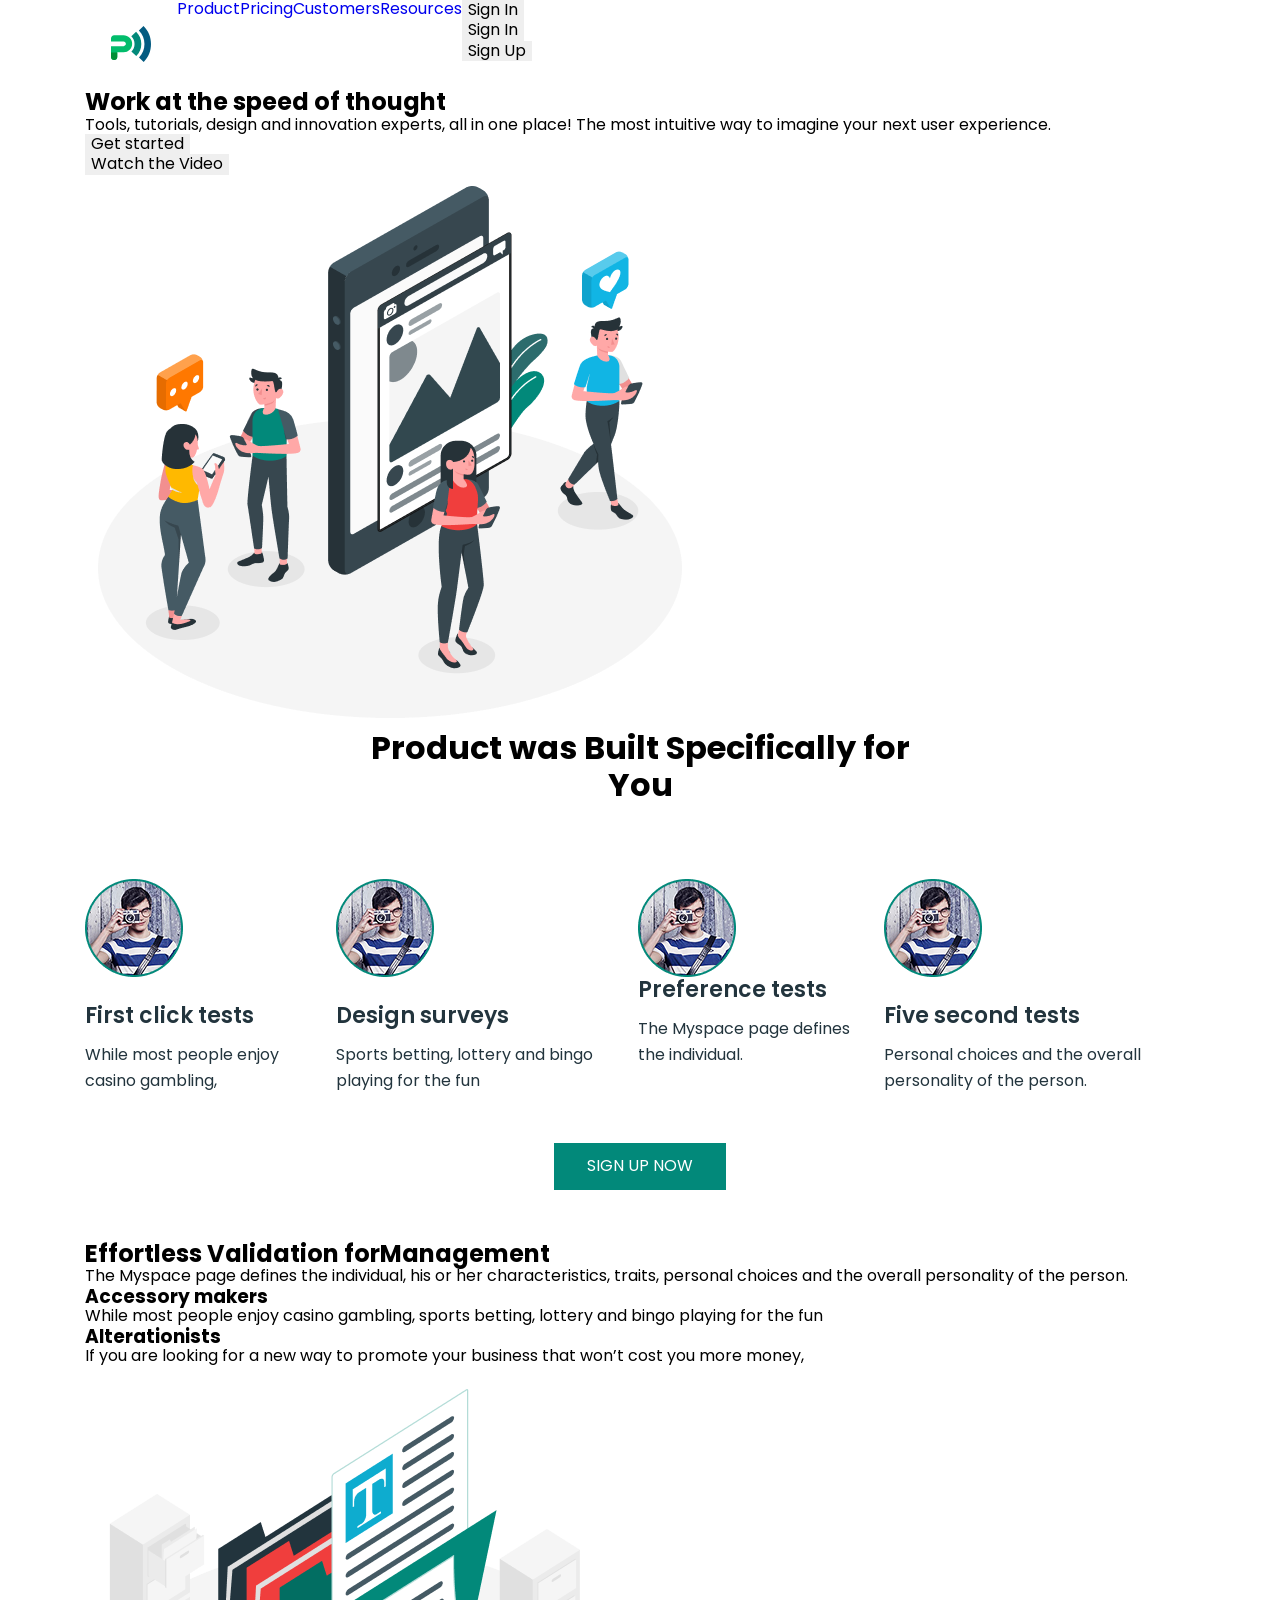
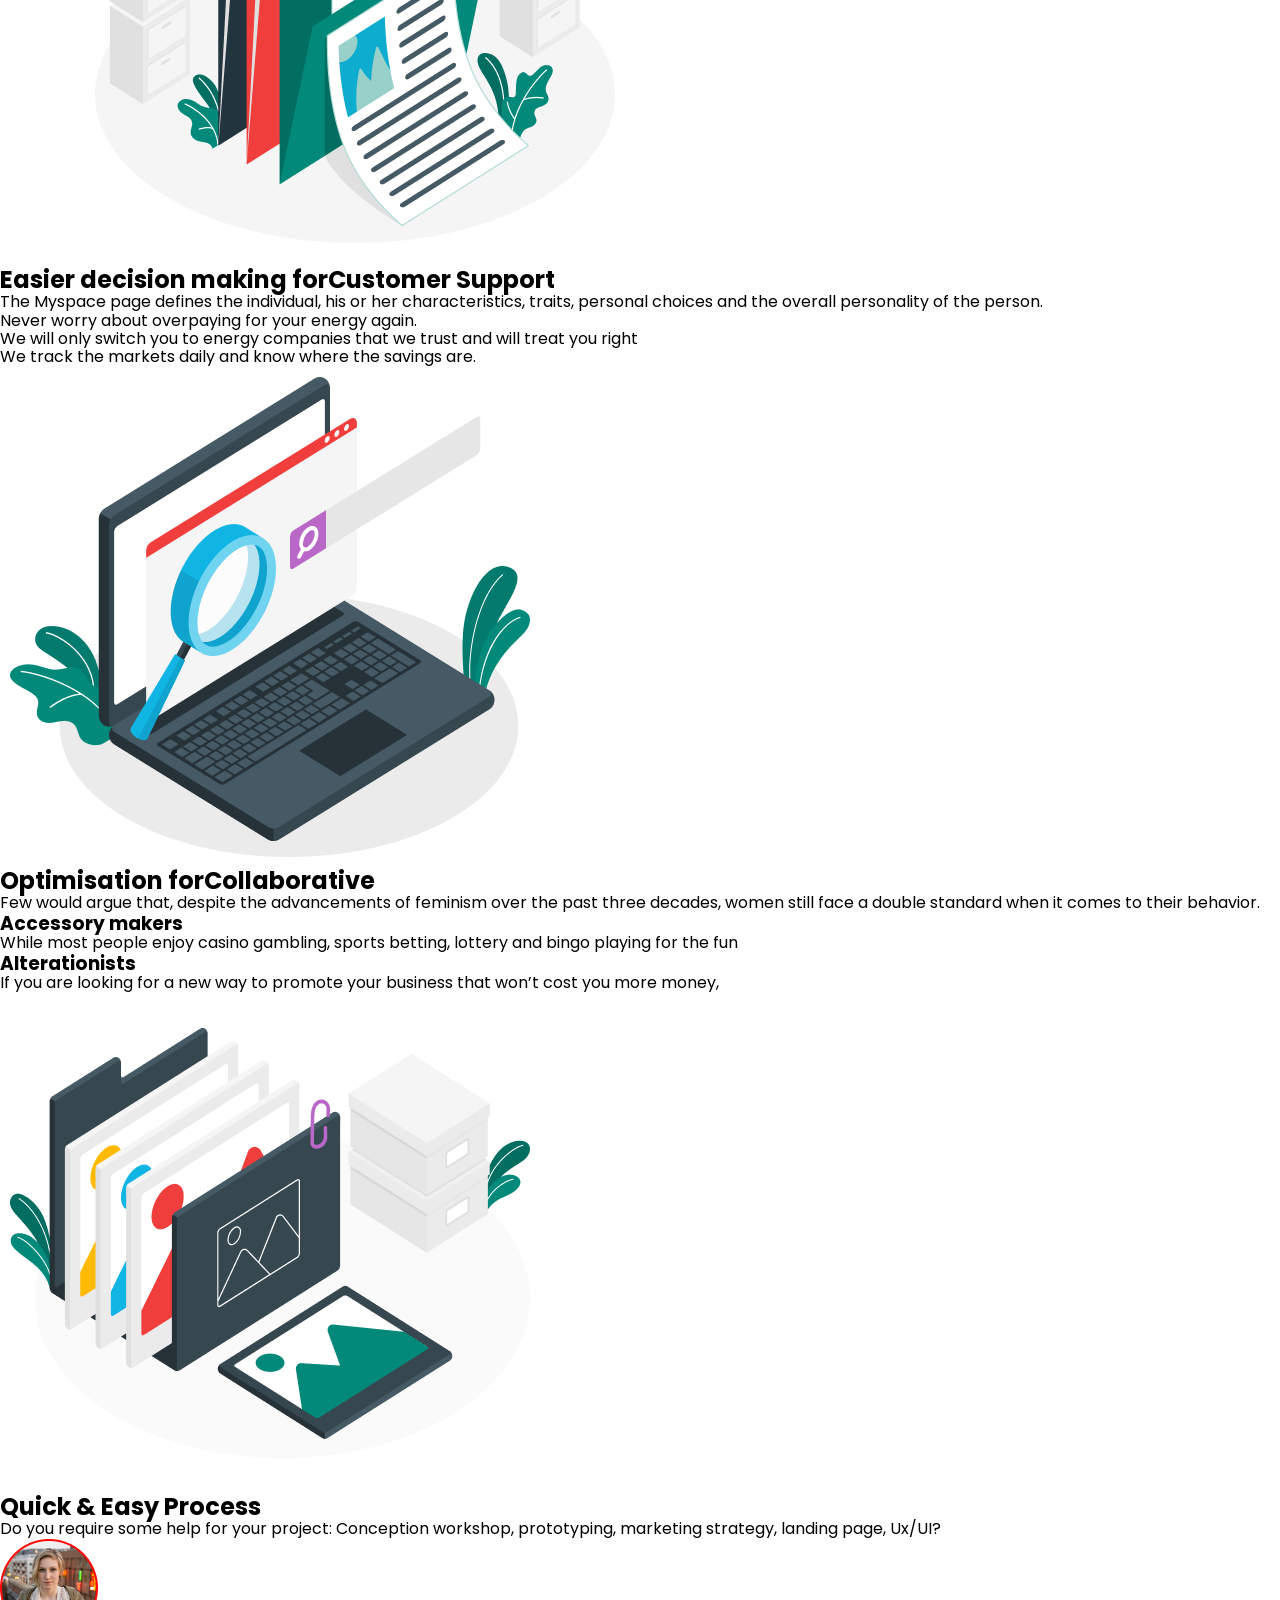
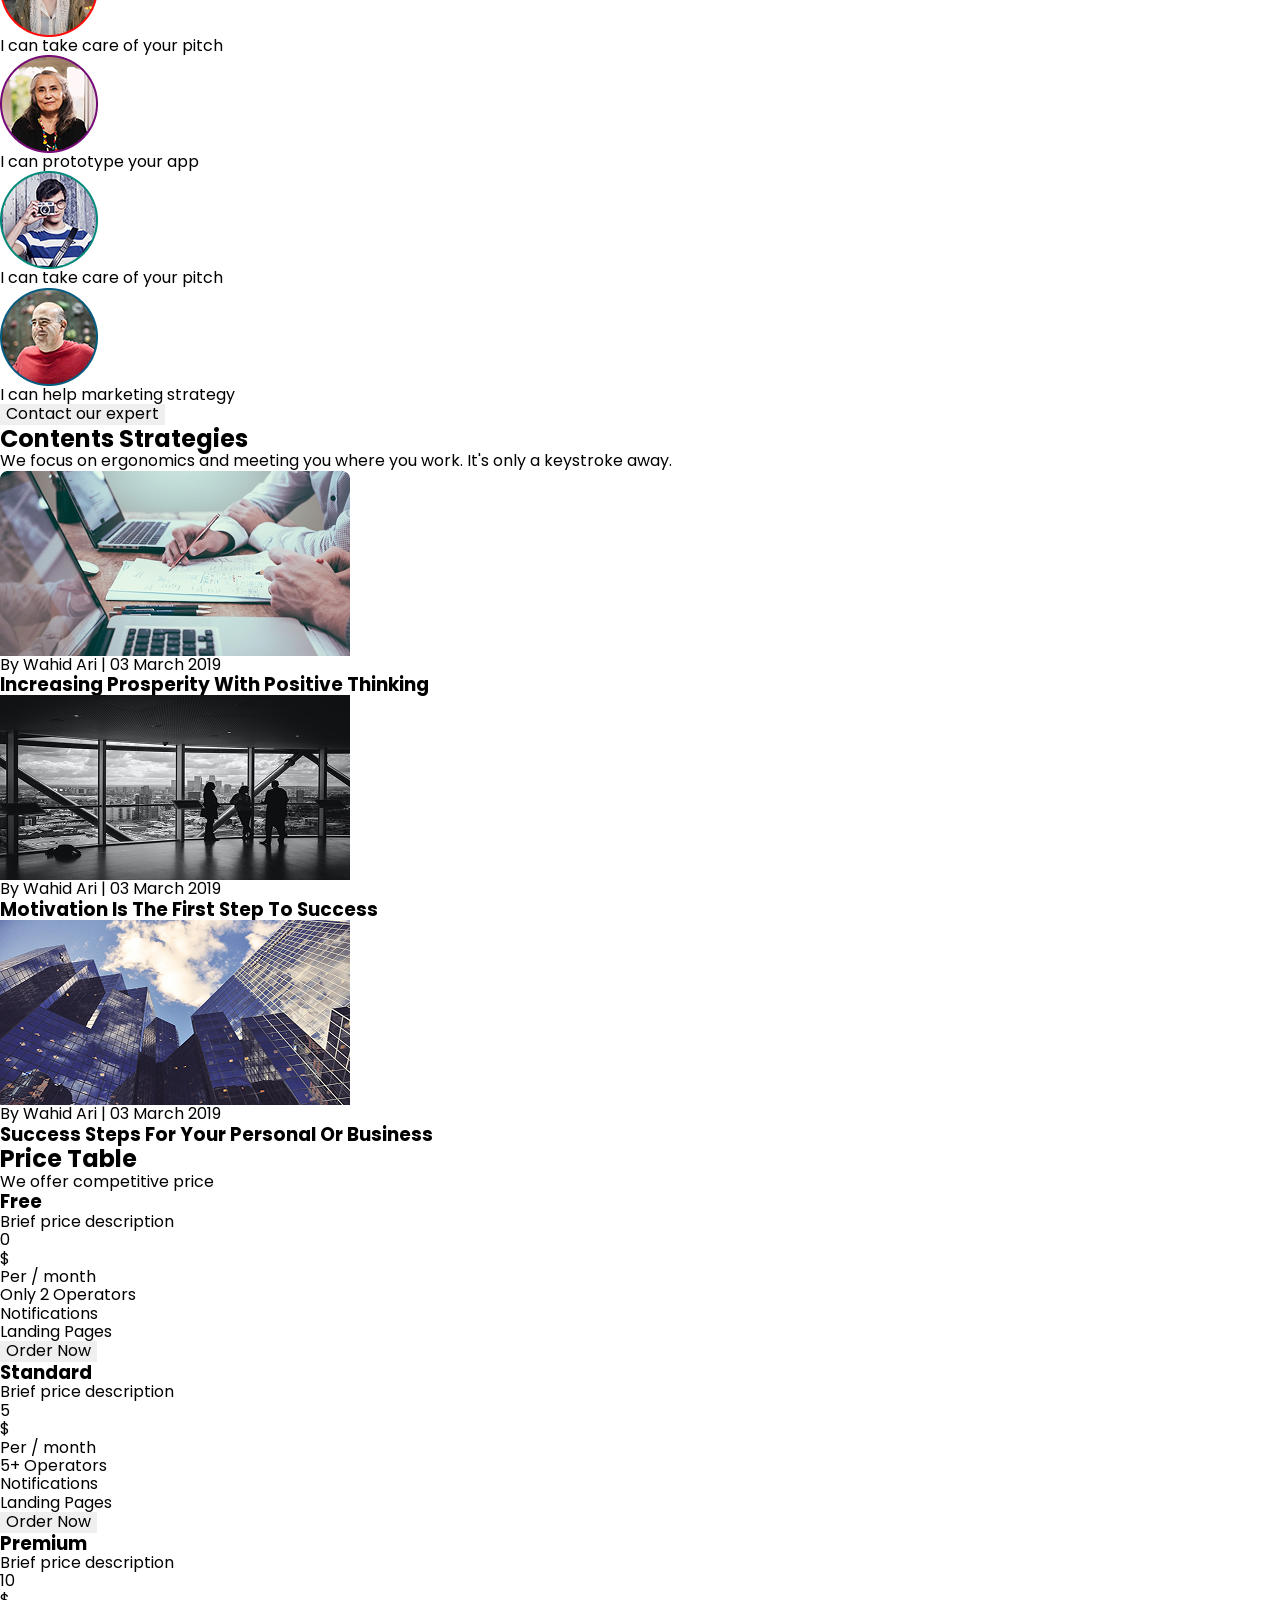
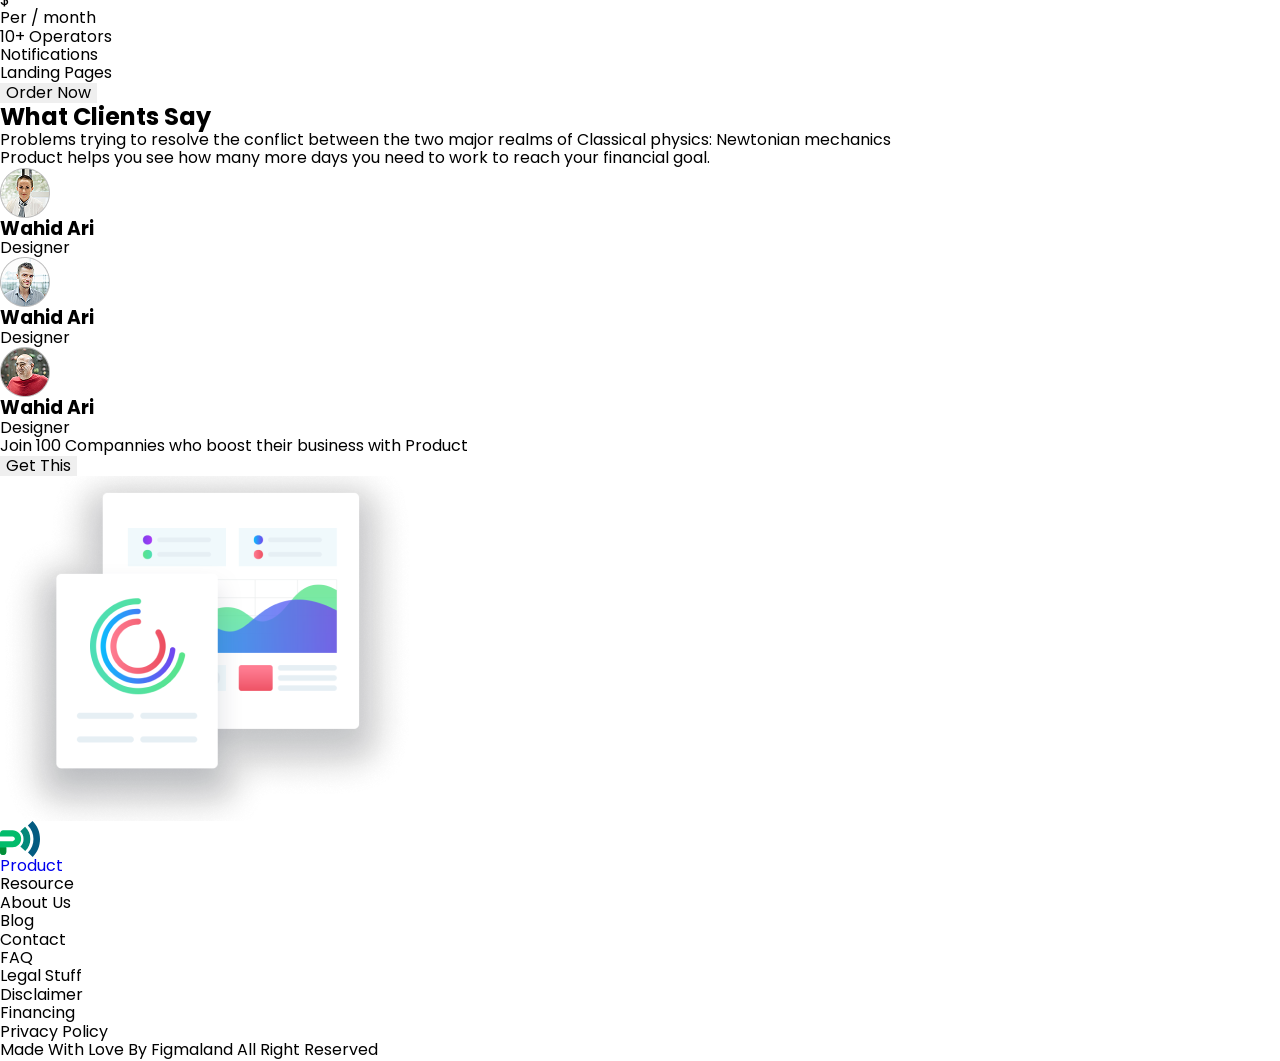
<file: index.html>
<!DOCTYPE html>
<html lang="en">
  <head>
    <meta charset="UTF-8" />
    <meta name="viewport" content="width=device-width, initial-scale=1.0" />
    <title>Business promotion</title>
    <link
      href="https://fonts.googleapis.com/css2?family=Inter:wght@100..900&family=Montserrat:wght@100..900&family=Poppins:wght@0,100;0,200;0,300;0,400;0,500;0,600;0,700;0,800;0,900;1,100;1,200;1,300;1,400;1,500;1,600;1,700;1,800;1,900&family=Roboto&display=swap"
      rel="stylesheet"
    />
    <link
      rel="stylesheet"
      href="https://cdn.jsdelivr.net/npm/modern-normalize@2.0.0/modern-normalize.min.css"
    />
    <link rel="stylesheet" href="./css/style.css" />
  </head>
  <body>
    <!-- #region header -->
    <header class="header">
      <div class="container">
        <nav class="navigation">
          <a href="./index.html"
            ><img src="./images/logo.svg" alt="logo" class="navigation-link"
          /></a>
          <ul class="navigation-list">
            <li class="navigation-list-item current">
              <a href="./index.html" class="navigation-list-link">Product</a>
            </li>
            <li class="navigation-list-item">
              <a href="./pricing.html" class="navigation-list-link">Pricing</a>
            </li>
            <li class="navigation-menu-item">
              <a href="./customers.html" class="navigation-list-link">Customers</a>
            </li>
            <li class="navigation-menu-item">
              <a href="./resourses.html" class="navigation-list-link">Resources</a>
            </li>
          </ul>
          <ul class="button-list">
            <li class="button-list-item"><button type="button" class="button-list-item">Sign In</button></li>
            <li class="button-list-item"><button type="button" class="button-list-item">Sign In</button></li>
            <li class="button-list-item"><button type="button">Sign Up</button></li>
          </ul>
        </nav>
      </div>
    </header>
    <!-- #endregion -->
    
    <!-- #region Main -->
    <main>
     <!-- #region Main -->
      <section class="hero">
        <div class="container">
          <div class="hero-wrapper">
            <h1 class="hero-header">Work at the speed of thought</h1>
            <p class="hero-paragraph">
              Tools, tutorials, design and innovation experts, all in one place! The
              most intuitive way to imagine your next user experience.
            </p>
            <ul class="hero-btn-list">
              <li class="hero-btn-list-item"><button class="hero-btn-link">Get started</button></li>
              <li class="hero-btn-list-item"><button class="hero-btn-link">Watch the Video</button></li>
            </ul>
          </div>
          <img src="./images/hero-img.png" alt="peoples"/>
        </div>
      </section>
     <!-- #endregion -->

      <!-- #region Product -->
      <section class="section">
        <div class="container">
          <h2 class="product-header">Product was Built Specifically for You</h2>
          <ul class="product-list">
            <li class="product-list-item"><img src="./images/boy.png" alt="" class="product-item-image"/>
              <h3 class="product-item-header">First click tests</h3>
              <p class="product-item-paragraph">While most people enjoy casino gambling,</p>
            </li>
            <li class="product-list-item"><img src="./images/boy.png" alt="" class="product-item-image"/>
              <h3 class="product-item-header">Design surveys</h3>
              <p class="product-item-paragraph">Sports betting, lottery and bingo playing for the fun</p>
            </li>
            <li class="product-list-item"><img src="./images/boy.png" alt="product-item-image"/>
              <h3 class="product-item-header">Preference tests</h3>
              <p class="product-item-paragraph">The Myspace page defines the individual.</p>
            </li>
            <li class="product-list-item"><img src="./images/boy.png" alt="" class="product-item-image"/>
              <h3 class="product-item-header">Five second tests</h3>
              <p class="product-item-paragraph">Personal choices and the overall personality of the person.</p>
            </li>
          </ul>
          <button type="button" class="btn-sign-up">SIGN UP NOW</button>
        </section>
      <!-- #endregion -->
        
      <!-- #region Managment -->
      <section class="section">
        <div class="container">
          <h2><span>Effortless Validation for</span>Management</h2>
          <p>
            The Myspace page defines the individual, his or her characteristics,
            traits, personal choices and the overall personality of the person.
          </p>
          <ul>
            <li>
              <h3>Accessory makers</h3>
              <p>
                While most people enjoy casino gambling, sports betting, lottery
                and bingo playing for the fun
              </p>
            </li>
            <li>
              <h3>Alterationists</h3>
              <p>
                If you are looking for a new way to promote your business that
                won’t cost you more money,
              </p>
            </li>
          </ul>
          <img src="./images/management-img.png" alt="" />
        </div>
      </section>
      <!-- #endregion -->

      <!-- #region Customer Support -->
      <section class="section">
        <h2><span>Easier decision making for</span>Customer Support</h2>
        <p>
          The Myspace page defines the individual, his or her characteristics,
          traits, personal choices and the overall personality of the person.
        </p>
        <ul>
          <li>
            <div></div>
            <p>Never worry about overpaying for your energy again.</p>
          </li>
          <li>
            <div></div>
            <p>
              We will only switch you to energy companies that we trust and will
              treat you right
            </p>
          </li>
          <li>
            <div></div>
            <p>We track the markets daily and know where the savings are.</p>
          </li>
        </ul>
        <img src="./images/support-img.png" alt="Support" width="540" />
      </section>
      <!-- #endregion -->

      <!-- #region Collaborative-->
      <section class="section">
        <h2><span>Optimisation for</span>Collaborative</h2>
        <p>
          Few would argue that, despite the advancements of feminism over the
          past three decades, women still face a double standard when it comes
          to their behavior.
        </p>
        <ul>
          <li>
            <h3>Accessory makers</h3>
            <p>
              While most people enjoy casino gambling, sports betting, lottery
              and bingo playing for the fun
            </p>
          </li>
          <li>
            <h3>Alterationists</h3>
            <p>
              If you are looking for a new way to promote your business that
              won’t cost you more money,
            </p>
          </li>
        </ul>
        <img src="./images/collaboration-img.png" alt="Files" />
      </section>
      <!-- #endregion -->
 
      <!-- #region  Quick & Easy Process-->
      <section class="section">
        <h2 class="">Quick & Easy Process</h2>
        <p class="">
          Do you require some help for your project: Conception workshop,
          prototyping, marketing strategy, landing page, Ux/UI?
        </p>
        <img src="./images/girl.png" alt="girl" wifth="98"  class=""/>
        <p class="">I can take care of your pitch</p>
        <img src="./images/woman.png" alt="woman" wifth="98" class="" />
        <p class="">I can prototype your app</p>
        <img src="./images/boy.png" alt="boy" wifth="98"  class=""/>
        <p class="">I can take care of your pitch</p>
        <img src="./images/men.png" alt="men" wifth="98"  class=""/>
        <p class="">I can help marketing strategy</p>
        <button type="button" class="">Contact our expert</button>
      </section>
      <!-- #endregion -->
      
      <!-- #region  Contents Strategies-->
      <section>
        <h2>Contents Strategies</h2>
        <p>
          We focus on ergonomics and meeting you where you work. It's only a
          keystroke away.
        </p>
        <ul>
          <li>
            <img src="./images/notes.png" alt="notes" width="" />
            <p>By <span>Wahid Ari</span> | 03 March 2019</p>
            <h3>Increasing Prosperity With Positive Thinking</h3>
          </li>
          <li>
            <img src="./images/office.png" alt="office" width="" />
            <p>By <span>Wahid Ari</span> | 03 March 2019</p>
            <h3>Motivation Is The First Step To Success</h3>
          </li>
          <li>
            <img src="./images/sky.png" alt="sky" width="" />
            <p>By <span>Wahid Ari</span> | 03 March 2019</p>
            <h3>Success Steps For Your Personal Or Business</h3>
          </li>
        </ul>
      </section>
      <!-- #endregion -->

      <!-- #region Price Table  -->
      <section>
        <h2>Price Table</h2>
        <p>We offer competitive price</p>
        <ul>
          <li>
            <h3>Free</h3>
            <p>Brief price description</p>
            <p>0</p>
            <p>$</p>
            <p>Per / month</p>
            <ul>
              <li>Only 2 Operators</li>
              <li>Notifications</li>
              <li>Landing Pages</li>
              <button>Order Now</button>
            </ul>
          </li>
          <li>
            <h3>Standard</h3>
            <p>Brief price description</p>
            <p>5</p>
            <p>$</p>
            <p>Per / month</p>
            <ul>
              <li>5+ Operators</li>
              <li>Notifications</li>
              <li>Landing Pages</li>
              <button>Order Now</button>
            </ul>
          </li>
          <li>
            <h3>Premium</h3>
            <p>Brief price description</p>
            <p>10</p>
            <p>$</p>
            <p>Per / month</p>
            <ul>
              <li>10+ Operators</li>
              <li>Notifications</li>
              <li>Landing Pages</li>
              <button>Order Now</button>
            </ul>
          </li>
        </ul>
      </section>
      <!-- #endregion -->

      <!-- #region What Clients Say  -->
      <section>
        <h2>What Clients Say</h2>
        <p>
          Problems trying to resolve the conflict between the two major realms
          of Classical physics: Newtonian mechanics
        </p>
        <ul>
          <li>
            <p>
              Product helps you see how many more days you need to work to reach
              your financial goal.
            </p>
            <img src="./images/white-men.png" alt="" width="50" />
            <h3>Wahid Ari</h3>
            <p>Designer</p>
          </li>
          <li>
            <p></p>
            <img src="./images/grey-men.png" alt="" width="50" />
            <h3>Wahid Ari</h3>
            <p>Designer</p>
          </li>
          <li>
            <p></p>
            <img src="./images/red-men.png" alt="" width="50" />
            <h3>Wahid Ari</h3>
            <p>Designer</p>
          </li>
        </ul>
      </section>
      <!-- #endregion -->
      
      <!-- #region  Join-->
      <section>
        <p>Join 100 Compannies who boost their business with Product</p>
        <button>Get This</button><img src="./images/screen.png" alt="" />
      </section>
      <!-- #endregion -->
    </main>
    <!-- #endregion -->

    <!-- #region Footer -->
    <footer>
      <a href="./index.html">
        <img src="./images/logo.svg" alt="logo" />Product
      </a>
      <p>Resource</p>
      <ul>
        <li>About Us</li>
        <li>Blog</li>
        <li>Contact</li>
        <li>FAQ</li>
      </ul>
      <p>Legal Stuff</p>
      <ul>
        <li>Disclaimer</li>
        <li>Financing</li>
        <li>Privacy Policy</li>
      </ul>
      <p>Made With Love By Figmaland All Right Reserved</p>
    </footer>
    <!-- #endregion -->
  </body>
</html>
</file>
<file: css/style.css>
body {
    font-family: "Poppins", sans-serif;
}

h1,
h2,
h3,
h4,
h5,
h6 {
    margin: 0;
}

p {
    margin: 0;
}

ul,
ol {
    margin: 0;
    padding-left: 0;
    list-style: none;
}

img {
    display: block;
}

button {
    display: block;
    border: none;
}

a {
    text-decoration: none;
}


.container {
    width: 1150px;
    padding: 0 20px;
    margin: 0 auto;
}



/* #region header */
.navigation {
    display: flex;
    justify-self: content;
    flex-grow: 1;
}

.navigation-list {
    display: flex;
    justify-self: content;
}

.header-logo {}

.current {}

.navigation-link {
    padding: 26px;
}


.navigation-list-item {}

.navigation-menu-item {}

.button-list {}

.button-sign-in {
    height: 42px;
    background-color: ;
    color: ;
    font-size: ;
    font-weight: ;
    text-align: center;
    border: ;
    border-radius: ;
}

.button-sign-up {}

.button-sign-in:hover,
.button-sign-in:focus {}

.button-sign-up:hover,
.button-sign-in:focus {}

/* #endregion */

/* #region Product */
.product {}

.container {}

.product-header {
    width: 539px;
    font-size: 32px;
    font-weight: 700s;
    text-align: center;
    margin: 0 auto;
    margin-bottom: 76px;
}

.product-list {
    display: flex;
    justify-content: center;
    gap: 30px;
    margin-bottom: 50px;
}

.product-list-item {}

.product-item-image {
    margin-bottom: 26px;
}

.product-item-header {
    margin-bottom: 13px;
    font-weight: 600;
    font-size: 22px;
    color: #22343d;
}

.product-item-paragraph {
    font-weight: 400;
    font-size: 16px;
    line-height: 162%;
    color: #22343d;
}

.prolist-item-heaer {}

.prolist-item-paragraph {}

.btn-sign-up {
    margin: 0 auto;
    margin-bottom: 50px;
    background-color: #02897A;
    color: #ffffff;
    padding: 14px 33px;
}

/* #endregion */
</file>
